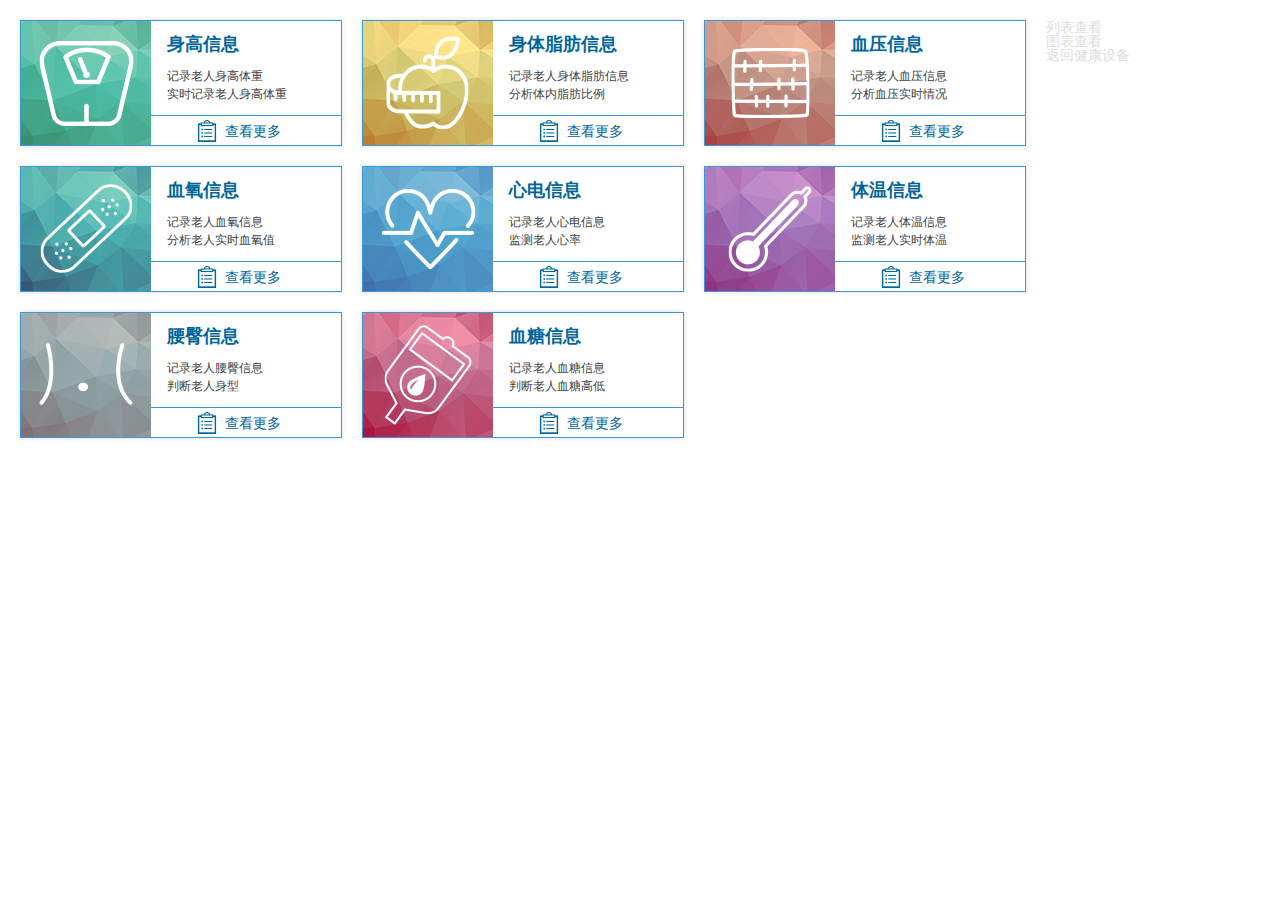
<file: healthdata.html>
<!DOCTYPE html>
<html>
<head>
  <meta charset="utf-8">
  <meta http-equiv="X-UA-Compatible" content="IE=edge">
  <title>友好老年公寓健康设备</title>
  <link rel="stylesheet" href="css/css/mian.css">
  <link type="text/css" href="css/css/font-awesome.min.css" rel="stylesheet">
</head>

<body>
<div class="healthdata">
  <ul>
    <li id="firstpane1" class="menu_list">
      <div class="col-data">
        <div class="icon-pic tall"></div>
        <div class="data-info">
          <div class="data-tit">身高信息</div>
          <div class="data-mes">
            <p>记录老人身高体重</br>实时记录老人身高体重</p>
          </div>
          <a id="test" class="menu_head current">
            <i class=""></i><span>查看更多</span>
          </a>
        </div>
      </div>
      <div class="menu_body">
        <div class="menu-dec"></div>
        <a href="#" target="_blank" title="身高"><span class="data-link">身高</span><span class="data-para">145.5cm</span><span class="data-slot">(2015/12/28 11:49)</span></a>
        <a href="#" target="_blank" title="体重"><span class="data-link">体重</span><span class="data-para">65.7kg</span><span class="data-slot">(2015/12/28 11:49)</span></a>
        <a href="#" target="_blank" title="BMI"><span class="data-link">BMI</span><span class="data-para">31</span><span class="data-slot">(2015/12/28 11:49)</span></a>
        <a href="#" target="_blank" title="体重"><span class="data-link">理想体重</span><span class="data-para">47.6kg</span><span class="data-slot">(2015/12/28 11:49)</span></a>
      </div>
    </li>
    <li id="firstpane1" class="menu_list">
      <div class="col-data">
        <div class="icon-pic fate"></div>
        <div class="data-info">
          <div class="data-tit">身体脂肪信息</div>
          <div class="data-mes">
            <p>记录老人身体脂肪信息</br>分析体内脂肪比例</p>
          </div>
          <a class="menu_head current">
            <i class=""></i><span>查看更多</span>
          </a>
        </div>
      </div>
      <div class="menu_body">
        <div class="menu-dec"> 
        </div>
        <a href="#" target="_blank" title="身高"><span class="data-link">身高</span><span class="data-para">145.5cm</span><span class="data-slot">(2015/12/28 11:49)</span></a>
        <a href="#" target="_blank" title="体重"><span class="data-link">体重</span><span class="data-para">65.7kg</span><span class="data-slot">(2015/12/28 11:49)</span></a>
        <a href="#" target="_blank" title="BMI"><span class="data-link">BMI</span><span class="data-para">31</span><span class="data-slot">(2015/12/28 11:49)</span></a>
        <a href="#" target="_blank" title="体重"><span class="data-link">理想体重</span><span class="data-para">47.6kg</span><span class="data-slot">(2015/12/28 11:49)</span></a>
      </div>
    </li>
    <li id="firstpane1" class="menu_list">
      <div class="col-data">
        <div class="icon-pic b-presssure"></div>
        <div class="data-info">
          <div class="data-tit">血压信息</div>
          <div class="data-mes">
            <p>记录老人血压信息</br>分析血压实时情况</p>
          </div>
          <a class="menu_head current">
            <i class=""></i><span>查看更多</span>
          </a>
        </div>
      </div>
      <div class="menu_body">
        <div class="menu-dec"> 
        </div>
        <a href="#" target="_blank" title="身高"><span class="data-link">身高</span><span class="data-para">145.5cm</span><span class="data-slot">(2015/12/28 11:49)</span></a>
        <a href="#" target="_blank" title="体重"><span class="data-link">体重</span><span class="data-para">65.7kg</span><span class="data-slot">(2015/12/28 11:49)</span></a>
        <a href="#" target="_blank" title="BMI"><span class="data-link">BMI</span><span class="data-para">31</span><span class="data-slot">(2015/12/28 11:49)</span></a>
        <a href="#" target="_blank" title="体重"><span class="data-link">理想体重</span><span class="data-para">47.6kg</span><span class="data-slot">(2015/12/28 11:49)</span></a>
      </div>
    </li>
    <li id="firstpane1" class="menu_list">
      <div class="col-data">
        <div class="icon-pic oxygen"></div>
        <div class="data-info">
          <div class="data-tit">血氧信息</div>
          <div class="data-mes">
            <p>记录老人血氧信息</br>分析老人实时血氧值</p>
          </div>
          <a class="menu_head current">
            <i class=""></i><span>查看更多</span>
          </a>
        </div>
      </div>
      <div class="menu_body">
        <div class="menu-dec"> 
        </div>
        <a href="#" target="_blank" title="身高"><span class="data-link">身高</span><span class="data-para">145.5cm</span><span class="data-slot">(2015/12/28 11:49)</span></a>
        <a href="#" target="_blank" title="体重"><span class="data-link">体重</span><span class="data-para">65.7kg</span><span class="data-slot">(2015/12/28 11:49)</span></a>
        <a href="#" target="_blank" title="BMI"><span class="data-link">BMI</span><span class="data-para">31</span><span class="data-slot">(2015/12/28 11:49)</span></a>
        <a href="#" target="_blank" title="体重"><span class="data-link">理想体重</span><span class="data-para">47.6kg</span><span class="data-slot">(2015/12/28 11:49)</span></a>
      </div>
    </li>
    <li id="firstpane1" class="menu_list">
      <div class="col-data">
        <div class="icon-pic ecg"></div>
        <div class="data-info">
          <div class="data-tit">心电信息</div>
          <div class="data-mes">
            <p>记录老人心电信息</br>监测老人心率</p>
          </div>
          <a class="menu_head current">
            <i class=""></i><span>查看更多</span>
          </a>
        </div>
      </div>
      <div class="menu_body">
        <div class="menu-dec"> 
        </div>
        <a href="#" target="_blank" title="身高"><span class="data-link">身高</span><span class="data-para">145.5cm</span><span class="data-slot">(2015/12/28 11:49)</span></a>
        <a href="#" target="_blank" title="体重"><span class="data-link">体重</span><span class="data-para">65.7kg</span><span class="data-slot">(2015/12/28 11:49)</span></a>
        <a href="#" target="_blank" title="BMI"><span class="data-link">BMI</span><span class="data-para">31</span><span class="data-slot">(2015/12/28 11:49)</span></a>
        <a href="#" target="_blank" title="体重"><span class="data-link">理想体重</span><span class="data-para">47.6kg</span><span class="data-slot">(2015/12/28 11:49)</span></a>
      </div>
    </li>
    <li id="firstpane1" class="menu_list">
      <div class="col-data">
        <div class="icon-pic tem"></div>
        <div class="data-info">
          <div class="data-tit">体温信息</div>
          <div class="data-mes">
            <p>记录老人体温信息</br>监测老人实时体温</p>
          </div>
          <a class="menu_head current">
            <i class=""></i><span>查看更多</span>
          </a>
        </div>
      </div>
      <div class="menu_body">
        <div class="menu-dec"> 
        </div>
        <a href="#" target="_blank" title="身高"><span class="data-link">身高</span><span class="data-para">145.5cm</span><span class="data-slot">(2015/12/28 11:49)</span></a>
        <a href="#" target="_blank" title="体重"><span class="data-link">体重</span><span class="data-para">65.7kg</span><span class="data-slot">(2015/12/28 11:49)</span></a>
        <a href="#" target="_blank" title="BMI"><span class="data-link">BMI</span><span class="data-para">31</span><span class="data-slot">(2015/12/28 11:49)</span></a>
        <a href="#" target="_blank" title="体重"><span class="data-link">理想体重</span><span class="data-para">47.6kg</span><span class="data-slot">(2015/12/28 11:49)</span></a>
      </div>
    </li>
    <li id="firstpane1" class="menu_list">
      <div class="col-data">
        <div class="icon-pic waisthip"></div>
        <div class="data-info">
          <div class="data-tit">腰臀信息</div>
          <div class="data-mes">
            <p>记录老人腰臀信息</br>判断老人身型</p>
          </div>
          <a class="menu_head current">
            <i class=""></i><span>查看更多</span>
          </a>
        </div>
      </div>
      <div class="menu_body">
        <div class="menu-dec"> 
        </div>
        <a href="#" target="_blank" title="身高"><span class="data-link">身高</span><span class="data-para">145.5cm</span><span class="data-slot">(2015/12/28 11:49)</span></a>
        <a href="#" target="_blank" title="体重"><span class="data-link">体重</span><span class="data-para">65.7kg</span><span class="data-slot">(2015/12/28 11:49)</span></a>
        <a href="#" target="_blank" title="BMI"><span class="data-link">BMI</span><span class="data-para">31</span><span class="data-slot">(2015/12/28 11:49)</span></a>
        <a href="#" target="_blank" title="体重"><span class="data-link">理想体重</span><span class="data-para">47.6kg</span><span class="data-slot">(2015/12/28 11:49)</span></a>
      </div>
    </li>
    <li id="firstpane1" class="menu_list">
      <div class="col-data">
        <div class="icon-pic bloodsugar"></div>
        <div class="data-info">
          <div class="data-tit">血糖信息</div>
          <div class="data-mes">
            <p>记录老人血糖信息</br>判断老人血糖高低</p>
          </div>
          <a class="menu_head current">
            <i class=""></i><span>查看更多</span>
          </a>
        </div>
      </div>
      <div class="menu_body">
        <div class="menu-dec"> 
        </div>
        <a href="#" target="_blank" title="身高"><span class="data-link">身高</span><span class="data-para">145.5cm</span><span class="data-slot">(2015/12/28 11:49)</span></a>
        <a href="#" target="_blank" title="体重"><span class="data-link">体重</span><span class="data-para">65.7kg</span><span class="data-slot">(2015/12/28 11:49)</span></a>
        <a href="#" target="_blank" title="BMI"><span class="data-link">BMI</span><span class="data-para">31</span><span class="data-slot">(2015/12/28 11:49)</span></a>
        <a href="#" target="_blank" title="体重"><span class="data-link">理想体重</span><span class="data-para">47.6kg</span><span class="data-slot">(2015/12/28 11:49)</span></a>
      </div>
    </li>
  </ul>
</div>
<div class="btn">
  <div class="btn-chart">列表查看</div>
  <div class="btn-list">图表查看</div>
  <div class="btn-back">返回健康设备</div>
</div>

<script type="text/javascript" src="js/jquery-1.4.2.min.js"></script>
<script type="text/javascript">
$(document).ready(function(){

  $("#firstpane1 .menu_body:eq(0)").hide();
  $("#firstpane1 a.menu_head").click(function(bnt){
    //alert($(this).addClass("current").parents(".col-data:first").next("div.menu_body").length);
    $(this).addClass("current").parents(".col-data:first").next("div.menu_body").slideToggle(400).siblings("div.menu_body").slideUp("slow");
    $(bnt).siblings().removeClass("current");
  });

});
</script>

</body>
</html>
</file>
<file: css/css/mian.css>
/*! normalize-opentype v0.1.2 | MIT License | kennethormandy.com/journal/normalize-opentype-css */
/**
     * 1. Turn on kerning, standard ligatures, and proportional, oldstyle numerals
     *    Turn off all other ligatures, tabular, lining numerals, and alternates
     */
html,
body {
  font-feature-settings: "kern" 1, "liga" 1, "pnum" 1, "tnum" 0, "onum" 1, "lnum" 0, "dlig" 0;
  /* 1. */
}
/* Headings
    ========================================================================== */
/**
     * 1. Turn on discretionary ligatures for larger headings
     */
h1,
h2,
h3 {
  font-feature-settings: "kern" 1, "liga" 1, "pnum" 1, "tnum" 0, "onum" 1, "lnum" 0, "dlig" 1;
  /* 1. */
}
/* Text-level semantics
    ========================================================================== */
/**
     * 1. Change all letters to uppercase
     * 2. Turn on small caps for upper and lowercase letters
     */
abbr {
  text-transform: uppercase;
  /* 1 */
  font-feature-settings: "kern" 1, "liga" 1, "pnum" 1, "tnum" 0, "onum" 1, "lnum" 0, "smcp" 1, "c2sc" 1;
  /* 2 */
}
/*
     * TODO: Turn on diagonal fractions where appropriate
     */
time {
  font-feature-settings: "kern" 1, "liga" 1, "pnum" 1, "tnum" 0, "onum" 1, "lnum" 0;
}
/*
     * 1. Turn off kerning and ligatures,
     *    Turn on lining, tabular numerals, slashed zero
     */
pre,
kbd,
samp,
code {
  font-feature-settings: "kern" 0, "liga" 0, "dlig" 0, "pnum" 0, "tnum" 1, "onum" 0, "lnum" 1, "zero" 1;
  /* 1. */
}
/**
     * 1. Turn on proper supercript numerals
     */
sup {
  font-feature-settings: "kern" 1, "liga" 1, "pnum" 1, "tnum" 0, "onum" 1, "lnum" 0, "dlig" 0, "sups" 1;
  /* 1. */
}
/**
     * 1. Turn on proper subscript numerals
     */
sub {
  font-feature-settings: "kern" 1, "liga" 1, "pnum" 1, "tnum" 0, "onum" 1, "lnum" 0, "dlig" 0, "subs" 1;
  /* 1. */
}
/* Tables
    ========================================================================== */
/**
     * 1. Turns on tabular, lining numerals and slashed zero
     *    Turns off kerning, as it could impact tabular numerals
     */
table {
  font-feature-settings: "kern" 0, "liga" 1, "pnum" 0, "tnum" 1, "onum" 0, "lnum" 1, "zero" 1;
  /* 1. */
}
/**
     * 1. Revert to defaults for table headings
     */
table thead,
table tfoot {
  font-feature-settings: "kern" 1, "liga" 1, "pnum" 1, "tnum" 0, "onum" 1, "lnum" 0, "dlig" 0;
  /* 2. */
}
/* Forms
    ========================================================================== */
/**
     * 1. Turns on lining, proportional numerals without clarified zeroes
     * TODO: Additional input modes https://developer.mozilla.org/en/docs/Web/HTML/Element/Input#attr-inputmode
     */
input[type="color"],
input[type="date"],
input[type="datetime"],
input[type="datetime-local"],
input[type="number"],
input[type="range"],
input[type="tel"],
input[type="week"] {
  font-feature-settings: "kern" 0, "liga" 1, "pnum" 1, "tnum" 0, "onum" 0, "lnum" 1, "zero" 0;
  /* 1. */
}
html,
body,
div,
span,
applet,
object,
iframe,
h1,
h2,
h3,
h4,
h5,
h6,
p,
blockquote,
pre,
a,
abbr,
acronym,
address,
big,
cite,
code,
del,
dfn,
em,
img,
ins,
kbd,
q,
s,
samp,
small,
strike,
strong,
sub,
sup,
tt,
var,
dl,
dt,
dd,
ol,
ul,
li,
fieldset,
form,
label,
legend,
table,
caption,
tbody,
tfoot,
thead,
tr,
th,
td {
  padding: 0;
  margin: 0;
  border: 0;
  outline: 0;
  font-weight: inherit;
  font-style: inherit;
  font-family: inherit;
  font-size: 100%;
  vertical-align: baseline;
}
body {
  line-height: 1;
}
ol,
ul {
  list-style: none;
}
table {
  border-collapse: separate;
  border-spacing: 0;
  vertical-align: middle;
}
caption,
th,
td {
  text-align: left;
  font-weight: normal;
  vertical-align: middle;
}
a img {
  border: none;
}
article,
aside,
details,
figcaption,
figure,
footer,
header,
hgroup,
menu,
nav,
section,
summary,
main {
  display: block;
  padding: 0;
  margin: 0;
  border: 0;
  outline: 0;
  font-weight: inherit;
  font-style: inherit;
  font-family: inherit;
  font-size: 100%;
  vertical-align: baseline;
}
audio,
canvas,
video {
  display: inline-block;
  *display: inline;
  *zoom: 1;
}
audio:not([controls]),
[hidden] {
  display: none;
}
article,
aside,
details,
figcaption,
figure,
footer,
header,
hgroup,
menu,
nav,
section,
summary,
main {
  display: block;
  padding: 0;
  margin: 0;
  border: 0;
  outline: 0;
  font-weight: inherit;
  font-style: inherit;
  font-family: inherit;
  font-size: 100%;
  vertical-align: baseline;
}
audio,
canvas,
video {
  display: inline-block;
  *display: inline;
  *zoom: 1;
}
audio:not([controls]),
[hidden] {
  display: none;
}
body {
  font-family: "ff-tisa-web-pro-1", "ff-tisa-web-pro-2", "Lucida Grande", "Hiragino Sans GB", "Hiragino Sans GB W3", "Microsoft YaHei", "wenquanyi micro hei", sans-serif;
  color: #ddd;
  font-size: 14px;
  background: #fff;
}
a {
  color: #006699;
  text-decoration: none;
}
table {
  border-collapse: separate;
  border-spacing: 0;
  vertical-align: middle;
}
td,
th {
  text-align: left;
  font-weight: normal;
  vertical-align: middle;
}
ul,
ol,
li {
  list-style: none;
}
textarea::-webkit-input-placeholder {
  color: #add8e6;
}
textarea:-moz-placeholder {
  color: #add8e6;
}
textarea::-moz-placeholder {
  color: #add8e6;
}
textarea:-ms-input-placeholder {
  color: #add8e6;
}
.l-left {
  float: left;
}
.l-right {
  float: right;
}
.l-float {
  *zoom: 1;
}
.l-float:before,
.l-float:after {
  display: table;
  content: "";
}
.l-float:after {
  clear: both;
}
.mb {
  margin-bottom: 8px;
}
.mb10 {
  margin-bottom: 10px;
}
.mb20 {
  margin-bottom: 20px;
}
.mt20 {
  margin-top: 20px;
}
.mt40 {
  margin-top: 40px;
}
.mt8 {
  margin-top: 8px;
}
.mt16 {
  margin-top: 16px;
}
.ml24 {
  margin-left: 24px;
}
.mr8 {
  margin-right: 8px;
}
.mr14 {
  margin-right: 14px;
}
.mr24 {
  margin-right: 24px;
}
.nav {
  background: #fff;
  color: #084f23;
  font-size: 20px;
  text-align: center;
  height: 58px;
  line-height: 58px;
}
.container {
  width: 100%;
  margin-right: auto;
  margin-left: auto;
}
.mian {
  width: 1200px;
  margin-right: auto;
  margin-left: auto;
}
.font-y {
  font-family: "Microsoft YaHei" Arial, sans-serif;
}
.font-s {
  font-family: "SimSun" Arial, sans-serif;
}
.fontc-bai {
  color: #ffffff;
}
.fontc-hei {
  color: #373737;
}
.fontc-hui {
  color: #818181;
}
.fontc-lv {
  color: #084f23;
}
.fontc-orange {
  color: #8f4306;
}
.fontc0 {
  color: #000 !important;
}
.fontz36 {
  font-size: 36px;
}
.fontz30 {
  font-size: 30px;
}
.fontz28 {
  font-size: 28px;
}
.fontz24 {
  font-size: 24px;
}
.fontz18 {
  font-size: 18px;
}
.fontz16 {
  font-size: 16px;
}
.fontz14 {
  font-size: 14px;
}
.fontz12 {
  font-size: 12px;
}
.fwb {
  font-weight: bold;
}
.textc {
  text-align: center;
}
.textl {
  text-align: left;
}
.textr {
  text-align: right;
}
.healthdata {
  width: 98%;
  display: block;
  margin-top: 20px;
  margin-left: 20px;
}
.healthdata li {
  float: left;
  display: block;
  width: 322px;
  height: auto;
  margin-right: 20px;
  margin-bottom: 20px;
  position: relative;
  overflow: visible;
}
.col-data {
  display: block;
  width: 320px;
  height: 124px;
  float: left;
  margin-right: 20px;
  background: #fff;
  border: 1px solid #3799dc;
  box-shadow: 0 0 5px #ddd;
  -moz-box-shadow: 0 0 5px #ddd;
  position: relative;
  z-index: 9999;
}
.col-data .icon-pic {
  display: inline-block;
  width: 130px;
  height: 124px;
  float: left;
}
.col-data .data-info {
  display: inline-block;
  width: 190px;
  height: 124px;
  float: left;
}
.col-data .data-info .data-tit {
  height: 46px;
  line-height: 46px;
  font-size: 18px;
  color: #006699;
  font-weight: bold;
  padding-left: 16px;
}
.col-data .data-info .data-mes {
  display: block;
  font-size: 12px;
  line-height: 18px;
  padding-bottom: 12px;
  padding-left: 16px;
  border-bottom: 1px solid #3799dc;
  color: #434343;
}
.col-data .tall {
  background: url(../../images/icon-height.png) center center no-repeat;
}
.col-data .fate {
  background: url(../../images/icon-fate.png) center center no-repeat;
}
.col-data .b-presssure {
  background: url(../../images/icon-bloodpressure.png) center center no-repeat;
}
.col-data .oxygen {
  background: url(../../images/icon-oxygen.png) center center no-repeat;
}
.col-data .ecg {
  background: url(../../images/icon-ecg.png) center center no-repeat;
}
.col-data .tem {
  background: url(../../images/icon-tem.png) center center no-repeat;
}
.col-data .waisthip {
  background: url(../../images/icon-waisthip.png) center center no-repeat;
}
.col-data .bloodsugar {
  background: url(../../images/icon-bloodsugar.png) center center no-repeat;
}
.menu_head {
  color: #006699;
  position: relative;
  height: 30px;
  line-height: 30px;
  padding-left: 46px;
  cursor: pointer;
}
.menu_head i {
  display: inline-block;
  float: left;
  width: 20px;
  height: 22px;
  margin-top: 4px;
  background: url(../../images/icon-datamore.png) center center no-repeat;
}
.menu_head span {
  display: inline-block;
  float: left;
  margin-left: 8px;
}
.menu_list .current {
  color: #006699;
  display: inline-block;
  height: 30px;
  line-height: 30px;
  padding-left: 46px;
  cursor: pointer;
}
.menu_list .current i {
  display: inline-block;
  float: left;
  width: 20px;
  height: 22px;
  margin-top: 4px;
  background: url(../../images/icon-datamore.png) center center no-repeat;
}
.menu_list .current span {
  display: inline-block;
  float: left;
  margin-left: 8px;
}
.menu_body {
  display: none;
  width: 320px;
  position: relative;
  top: 16px;
  z-index: -1;
}
.menu_body .menu-dec {
  display: block;
  height: 12px;
  position: relative;
  top: 115px;
  background: url(../../images/icon-menubg.png) top center no-repeat;
}
.menu_body a {
  display: block;
  width: 318px;
  height: 34px;
  line-height: 34px;
  border: 1px solid #3799dc;
  background: #fff;
  overflow: hidden;
  box-shadow: 0 0 5px #ddd;
  -moz-box-shadow: 0 0 5px #ddd;
  margin-top: -1px;
  cursor: pointer;
}
.menu_body .data-link {
  display: inline-block;
  width: 84px;
  text-indent: 10px;
}
.menu_body .data-para {
  display: inline-block;
  width: 120px;
  color: #434343;
}
.menu_body .data-slot {
  display: inline-block;
  color: #7d7d7d;
  text-align: right;
  font-size: 12px;
}
</file>
